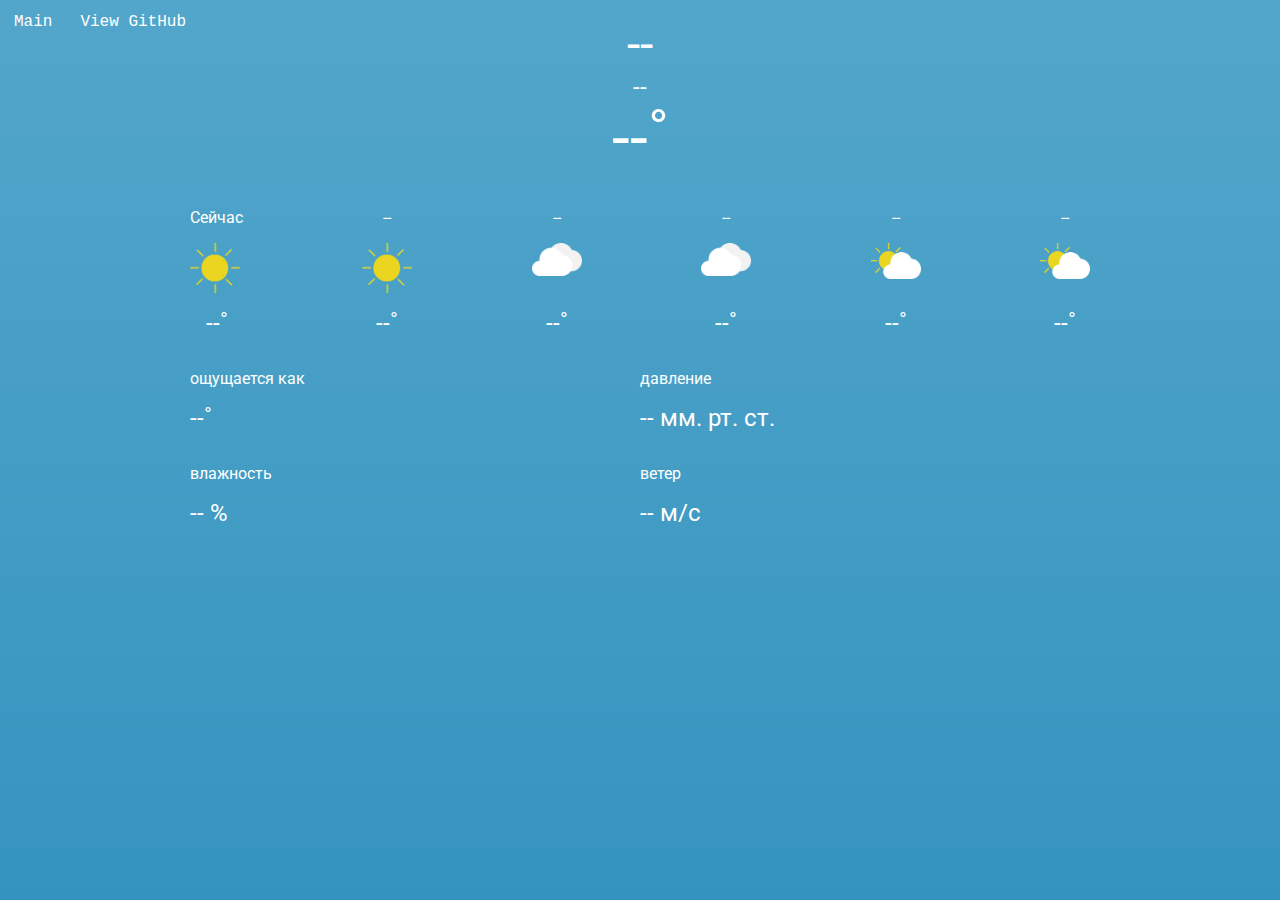
<file: src/Example/weather/index.html>
<!DOCTYPE html>
<html lang="en">
    <head>
        <meta charset="UTF-8">
        <meta name="viewport" content="width=device-width, initial-scale=1.0">
        <title>Погода в Новосибирске</title>
        <link href="https://fonts.googleapis.com/css?family=Roboto&display=swap" rel="stylesheet">
        <link rel="stylesheet" href="front/css/main.css">
    </head>
    <body>
        <header>
            <ul class="menu">
                <li><a href="../../../index.html">Main</a></li>
                <li><a href="https://github.com/4ubi">View GitHub</a></li>
            </ul>
        </header>
        <div class="weather">
            <div class="weather__inner">
                <div class="current">
                    <div class="current__city"> -- </div>
                    <div class="current__description"> -- </div>
                    <div class="current__temperature"> --˚</div>
                </div>

                <div class="forecast">
                    <div class="forecast__item">
                        <div class="forecast__time">Сейчас</div>
                        <div class="forecast__icon icon__01d"></div>
                        <div class="forecast__temperature"> --˚</div>
                    </div>

                    <div class="forecast__item">
                        <div class="forecast__time"> -- </div>
                        <div class="forecast__icon icon__01d"></div>
                        <div class="forecast__temperature"> --˚</div>
                    </div>

                    <div class="forecast__item">
                        <div class="forecast__time"> -- </div>
                        <div class="forecast__icon icon__04d"></div>
                        <div class="forecast__temperature"> --˚</div>
                    </div>

                    <div class="forecast__item">
                        <div class="forecast__time"> -- </div>
                        <div class="forecast__icon icon__04d"></div>
                        <div class="forecast__temperature"> --˚</div>
                    </div>

                    <div class="forecast__item">
                        <div class="forecast__time"> -- </div>
                        <div class="forecast__icon icon__02d"></div>
                        <div class="forecast__temperature"> --˚</div>
                    </div>

                    <div class="forecast__item">
                        <div class="forecast__time"> -- </div>
                        <div class="forecast__icon icon__02d"></div>
                        <div class="forecast__temperature"> --˚</div>
                    </div>
                </div>

                <div class="details">
                    <div class="details__row">
                        <div class="details__item feelslike">
                            <div class="details__name">ощущается как</div>
                            <div class="details__value"> --˚</div>
                        </div>
                        <div class="details__item pressure">
                            <div class="details__name">давление</div>
                            <div class="details__value"> -- мм. рт. ст.</div>
                        </div>
                    </div>
                    <div class="details__row">
                        <div class="details__item humidity">
                            <div class="details__name">влажность</div>
                            <div class="details__value"> -- %</div>
                        </div>
                        <div class="details__item wind">
                            <div class="details__name">ветер</div>
                            <div class="details__value"> -- м/с</div>
                        </div>
                    </div>
                </div>
            </div>
        </div>
        <script src='front/js/weather.js'></script>
    </body>
</html>
</file>
<file: src/Example/weather/front/css/main.css>
* {
    padding: 0;
    margin: 0;
    color: #ffffff;
}

html {
    font-family: Roboto, sans-serif;
}

.weather {
    width: 100%;
    min-height: 100vh;
}

html[data-theme="day"] .weather,
.weather {
    background: -webkit-gradient(linear, left bottom, left top, from(#3594bf), to(rgba(255, 255, 255, 0))), #53a6cb;
    background: linear-gradient(360deg, #3594bf 0%, rgba(255, 255, 255, 0) 100%), #53a6cb;
}

html[data-theme="night"] .weather {
    background: -webkit-gradient(linear, left bottom, left top, from(#55707e), to(rgba(255, 255, 255, 0))), #042232;
    background: linear-gradient(360deg, #55707e 0%, rgba(255, 255, 255, 0) 100%), #042232;
}

header {
    color: aliceblue;
    position: absolute;
    width: 100%;
    margin-bottom: 0;
    margin-top: 1%;
    z-index: 4;
}

.menu {
    font-family: "Courier New", sans-serif;
    font-style: normal;
    list-style-type: none;
    margin-bottom: 2%;
}

.menu ul {
    list-style-type: disc;
    margin: 0;
    padding: 0;
    overflow: hidden;
}

.menu li {
    list-style-type: none;
    float: left;
}

.menu li a {
    color: white;
    text-align: center;
    padding: 14px;
    text-decoration: none;
}

.weather__inner {
    max-width: 900px;
    margin: 0 auto;
    padding: 1em;
}

.current {
    text-align: center;
    margin-bottom: 2em;
}

.current__city {
    font-size: 3em;
}

.current__description {
    font-size: 1.5em;
}

.current__temperature {
    font-size: 4em;
}

.forecast {
    display: -webkit-box;
    display: -ms-flexbox;
    display: flex;
    -webkit-box-pack: justify;
    -ms-flex-pack: justify;
    justify-content: space-between;
    margin-bottom: 2em;
}

.forecast__item {
    text-align: center;
}

.forecast__time, .forecast__icon {
    margin-bottom: 1em;
}

.forecast__icon {
    width: 50px;
    height: 50px;
}

.forecast__temperature {
    font-size: 1.5em;
}

.details__row {
    display: -webkit-box;
    display: -ms-flexbox;
    display: flex;
    -webkit-box-pack: justify;
    -ms-flex-pack: justify;
    justify-content: space-between;
    margin-bottom: 2em;
}

.details__item {
    -webkit-box-flex: 1;
    -ms-flex: 1;
    flex: 1;
}

.details__name {
    margin-bottom: 1em;
}

.details__value {
    font-size: 1.5em;
}

html.transition,
html.transition * {
    -webkit-transition: all 2000ms !important;
    transition: all 2000ms !important;
    -webkit-transition-delay: 0 !important;
    transition-delay: 0 !important;
}

.icon__01d,
.icon__01n,
.icon__02d,
.icon__02n,
.icon__03d,
.icon__03n,
.icon__04d,
.icon__04n,
.icon__09d,
.icon__09n,
.icon__10d,
.icon__10n,
.icon__11n,
.icon__11n,
.icon__13d,
.icon__13n,
.icon__50d,
.icon__50n {
    background-size: 50px;
    background-repeat: no-repeat;
}

.icon__01d,
.icon__01n {
    background-image: url("../icons/01d.png");
}

.icon__02d,
.icon__02n {
    background-image: url("../icons/02d.png");
}

.icon__03d,
.icon__03n {
    background-image: url("../icons/03d.png");
}

.icon__04d,
.icon__04n {
    background-image: url("../icons/04d.png");
}

.icon__09d,
.icon__09n {
    background-image: url("../icons/09d.png");
}

.icon__10d,
.icon__10n {
    background-image: url("../icons/10d.png");
}

.icon__11n,
.icon__11n {
    background-image: url("../icons/11d.png");
}

.icon__13d,
.icon__13n {
    background-image: url("../icons/13d.png");
}

.icon__50d,
.icon__50n {
    background-image: url("../icons/50d.png");
}
/*# sourceMappingURL=main.css.map */
</file>
